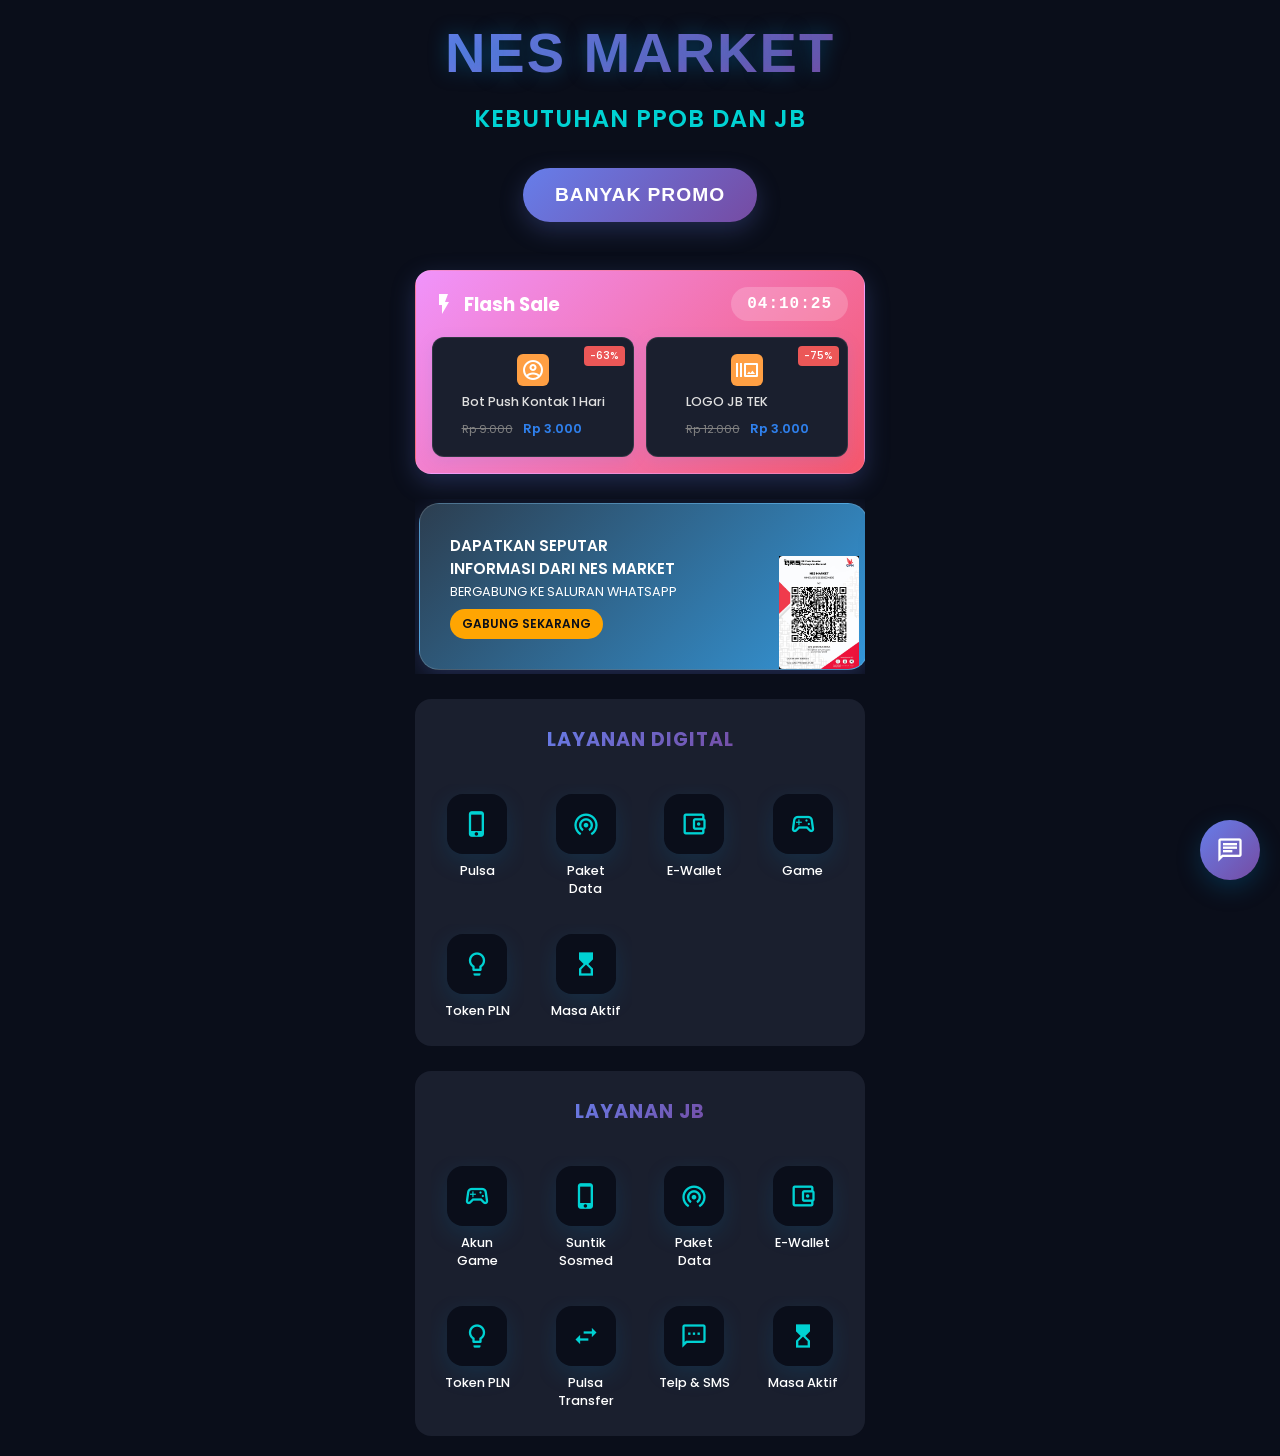
<file: index.html>
<!DOCTYPE html>
<html lang="id">
<head>
    <meta charset="UTF-8">
    <meta name="viewport" content="width=device-width, initial-scale=1.0">
    <title>Nes Market</title>
    <link rel="shortcut icon" href="images/favicon.jpg" type="image/x-icon">
    <link rel="stylesheet" href="styles.css">
    <link href="https://fonts.googleapis.com/icon?family=Material+Icons+Outlined" rel="stylesheet">
</head>
<body>

    <h1 class="title1">NES MARKET</h1>
    <h2 class="subtitle">KEBUTUHAN PPOB DAN JB</h2>
    <button class="promo-button">BANYAK PROMO</button>

    <div class="container">
        <section class="flash-sale-section">
            <header>
                <div class="title">
                    <span class="material-icons-outlined">flash_on</span>
                    <h3>Flash Sale</h3>
                </div>
                <div class="countdown" id="countdown">26 hari 8 jam</div>
            </header>
            <div class="products">
                <div class="product-card">
                    <div class="product-icon-wrapper push">
                        <span class="material-icons-outlined">account_circle</span>
                    </div>
                    <div class="product-details">
                        <p>Bot Push Kontak 1 Hari</p>
                        <span class="original-price">Rp 9.000</span>
                        <span class="sale-price">Rp 3.000</span>
                    </div>
                    <div class="discount-badge">-63%</div>
                </div>
                <div class="product-card">
                    <div class="product-icon-wrapper logo">
                        <span class="material-icons-outlined">burst_mode</span>
                    </div>
                    <div class="product-details">
                        <p>LOGO JB TEK</p>
                        <span class="original-price">Rp 12.000</span>
                        <span class="sale-price">Rp 3.000</span>
                    </div>
                    <div class="discount-badge">-75%</div>
                </div>
            </div>
        </section>

        <div class="banner-container">
            <div class="banner-wrapper">
                <section class="promo-banner">
                    <div class="banner-text">
                        <h4>DAPATKAN SEPUTAR INFORMASI DARI NES MARKET</h4>
                        <p>BERGABUNG KE SALURAN WHATSAPP</p>
                        <button>GABUNG SEKARANG</button>
                    </div>
                    <img src="images/qris.jpg" alt="Ilustrasi orang dengan laptop" class="banner-image">
                </section>
                <section class="promo-banner">
                    <div class="banner-text">
                        <h4>DAPATKAN SEPUTAR INFORMASI DARI NES MARKET</h4>
                        <p>BERGABUNG KE SALURAN WHATSAPP</p>
                        <button>GABUNG SEKARANG</button>
                    </div>
                    <img src="images/qris.jpg" alt="Ilustrasi orang dengan laptop" class="banner-image">
                </section>
                <section class="promo-banner">
                    <div class="banner-text">
                        <h4>UDAH ADA PRODUK BARU NIH</h4>
                        <h4>YAKIN GA MAU ORDER</h4>
                        <p>LANGSUNG AJA ORDER SEKARANG</p>
                    </div>
                    <img src="images/qris.jpg" alt="Ilustrasi orang dengan laptop" class="banner-image">
                </section>
            </div>
        </div>

        <section class="digital-services">
            <header>
                <h3>Layanan Digital</h3>
            </header>
            <div class="services-grid">
                <div class="service-item">
                    <div class="icon-bg"><span class="material-icons-outlined">phone_iphone</span></div>
                    <p>Pulsa</p>
                </div>
                <div class="service-item">
                    <div class="icon-bg"><span class="material-icons-outlined">wifi_tethering</span></div>
                    <p>Paket Data</p>
                </div>
                <div class="service-item">
                    <div class="icon-bg"><span class="material-icons-outlined">account_balance_wallet</span></div>
                    <p>E-Wallet</p>
                </div>
                <div class="service-item">
                    <div class="icon-bg"><span class="material-icons-outlined">sports_esports</span></div>
                    <p>Game</p>
                </div>
                <div class="service-item">
                    <div class="icon-bg"><span class="material-icons-outlined">lightbulb</span></div>
                    <p>Token PLN</p>
                </div>
                <div class="service-item">
                    <div class="icon-bg"><span class="material-icons-outlined">hourglass_top</span></div>
                    <p>Masa Aktif</p>
                </div>
            </div>
        </section>
        <section class="digital-services">
            <header>
                <h3>Layanan JB</h3>
            </header>
            <div class="services-grid">
                <div class="service-item">
                    <div class="icon-bg"><span class="material-icons-outlined">sports_esports</span></div>
                    <p>Akun Game</p>
                </div>
                <div class="service-item">
                    <div class="icon-bg"><span class="material-icons-outlined">phone_iphone</span></div>
                    <p>Suntik Sosmed</p>
                </div>
                <div class="service-item">
                    <div class="icon-bg"><span class="material-icons-outlined">wifi_tethering</span></div>
                    <p>Paket Data</p>
                </div>
                <div class="service-item">
                    <div class="icon-bg"><span class="material-icons-outlined">account_balance_wallet</span></div>
                    <p>E-Wallet</p>
                </div>
                <div class="service-item">
                    <div class="icon-bg"><span class="material-icons-outlined">lightbulb</span></div>
                    <p>Token PLN</p>
                </div>
                <div class="service-item">
                    <div class="icon-bg"><span class="material-icons-outlined">swap_horiz</span></div>
                    <p>Pulsa Transfer</p>
                </div>
                <div class="service-item">
                    <div class="icon-bg"><span class="material-icons-outlined">sms</span></div>
                    <p>Telp & SMS</p>
                </div>
                <div class="service-item">
                    <div class="icon-bg"><span class="material-icons-outlined">hourglass_top</span></div>
                    <p>Masa Aktif</p>
                </div>
            </div>
        </section>
    </div>

    <!-- Modal Pemesanan -->
    <div class="modal" id="orderModal">
        <div class="modal-content">
            <span class="close-modal">&times;</span>
            <h3 id="modalTitle">Pesan Layanan</h3>
            <form id="orderForm" class="order-form">
                <!-- Form fields akan di-generate oleh JavaScript -->
                <div id="dynamicFormFields"></div>
                <div class="form-group">
                    <label for="paymentMethod">Metode Pembayaran:</label>
                    <select id="paymentMethod" name="paymentMethod" required>
                        <option value="qris">QRIS</option>
                        <option value="bank">Transfer Bank</option>
                        <option value="ewallet">E-Wallet</option>
                    </select>
                </div>
                <button type="submit" class="submit-btn">Pesan Sekarang</button>
            </form>
        </div>
    </div>

    <!-- Modal Pembayaran -->
    <div class="modal" id="paymentModal">
        <div class="modal-content">
            <span class="close-payment-modal">&times;</span>
            <h3 style="text-align: center;">Pembayaran</h3>
            <div id="paymentDetails" class="payment-details">
                <div id="orderSummary">
                    <p class="payment-amount" id="paymentAmount">Rp 0</p>
                    <p class="transaction-number" id="transactionNumber">No. Transaksi: -</p>
                </div>
                <!-- QRIS Section -->
                <div id="qrisPayment" class="payment-section">
                    <img src="images/qris.jpg" alt="QRIS Code" class="payment-image">
                    <p class="payment-info">Scan QRIS untuk melakukan pembayaran</p>
                </div>
                <!-- Bank Transfer Section -->
                <div id="bankPayment" class="payment-section">
                    <div class="bank-details">
                        <img src="images/bsi.jpg" alt="Bank Logo" class="bank-image">
                        <div class="bank-info">
                            <p>Bank Syariah Indonesia (BSI)</p>
                            <p class="account-number">----------</p>
                            <p>a.n. AHMAD RAMADHAN</p>
                        </div>
                    </div>
                </div>
                <!-- E-Wallet Section -->
                <div id="ewalletPayment" class="payment-section">
                    <div class="ewallet-options">
                        <p style="text-align: center;">Pilih E-Wallet:</p>
                        <div class="ewallet-list">
                            <button type="button" class="ewallet-btn" data-wallet="dana">
                                <img src="images/dana.jpeg" alt="DANA Logo">
                                <div class="ewallet-info">
                                    <div class="name">DANA</div>
                                    <div class="number">0821-1113-6720</div>
                                </div>
                            </button>
                            <button type="button" class="ewallet-btn" data-wallet="gopay">
                                <img src="images/gopay.webp" alt="GOPAY Logo">
                                <div class="ewallet-info">
                                    <div class="name">GOPAY</div>
                                    <div class="number">0821-1113-6720</div>
                                </div>
                            </button>
                            <button type="button" class="ewallet-btn" data-wallet="shopeepay">
                                <img src="images/shopeepay.png" alt="SHOPEEPAY Logo">
                                <div class="ewallet-info">
                                    <div class="name">SHOPEEPAY</div>
                                    <div class="number">0821-1113-6720</div>
                                </div>
                            </button>
                        </div>
                    </div>
                </div>
            </div>
            <button id="confirmPayment" class="submit-btn">Konfirmasi Pembayaran</button>
        </div>
    </div>
    
    <!-- Chat Admin Button -->
    <div class="chat-admin-btn" id="chatAdminBtn">
        <span class="material-icons-outlined">chat</span>
    </div>

    <script src="scripts.js"></script>
</body>
</html>
</file>
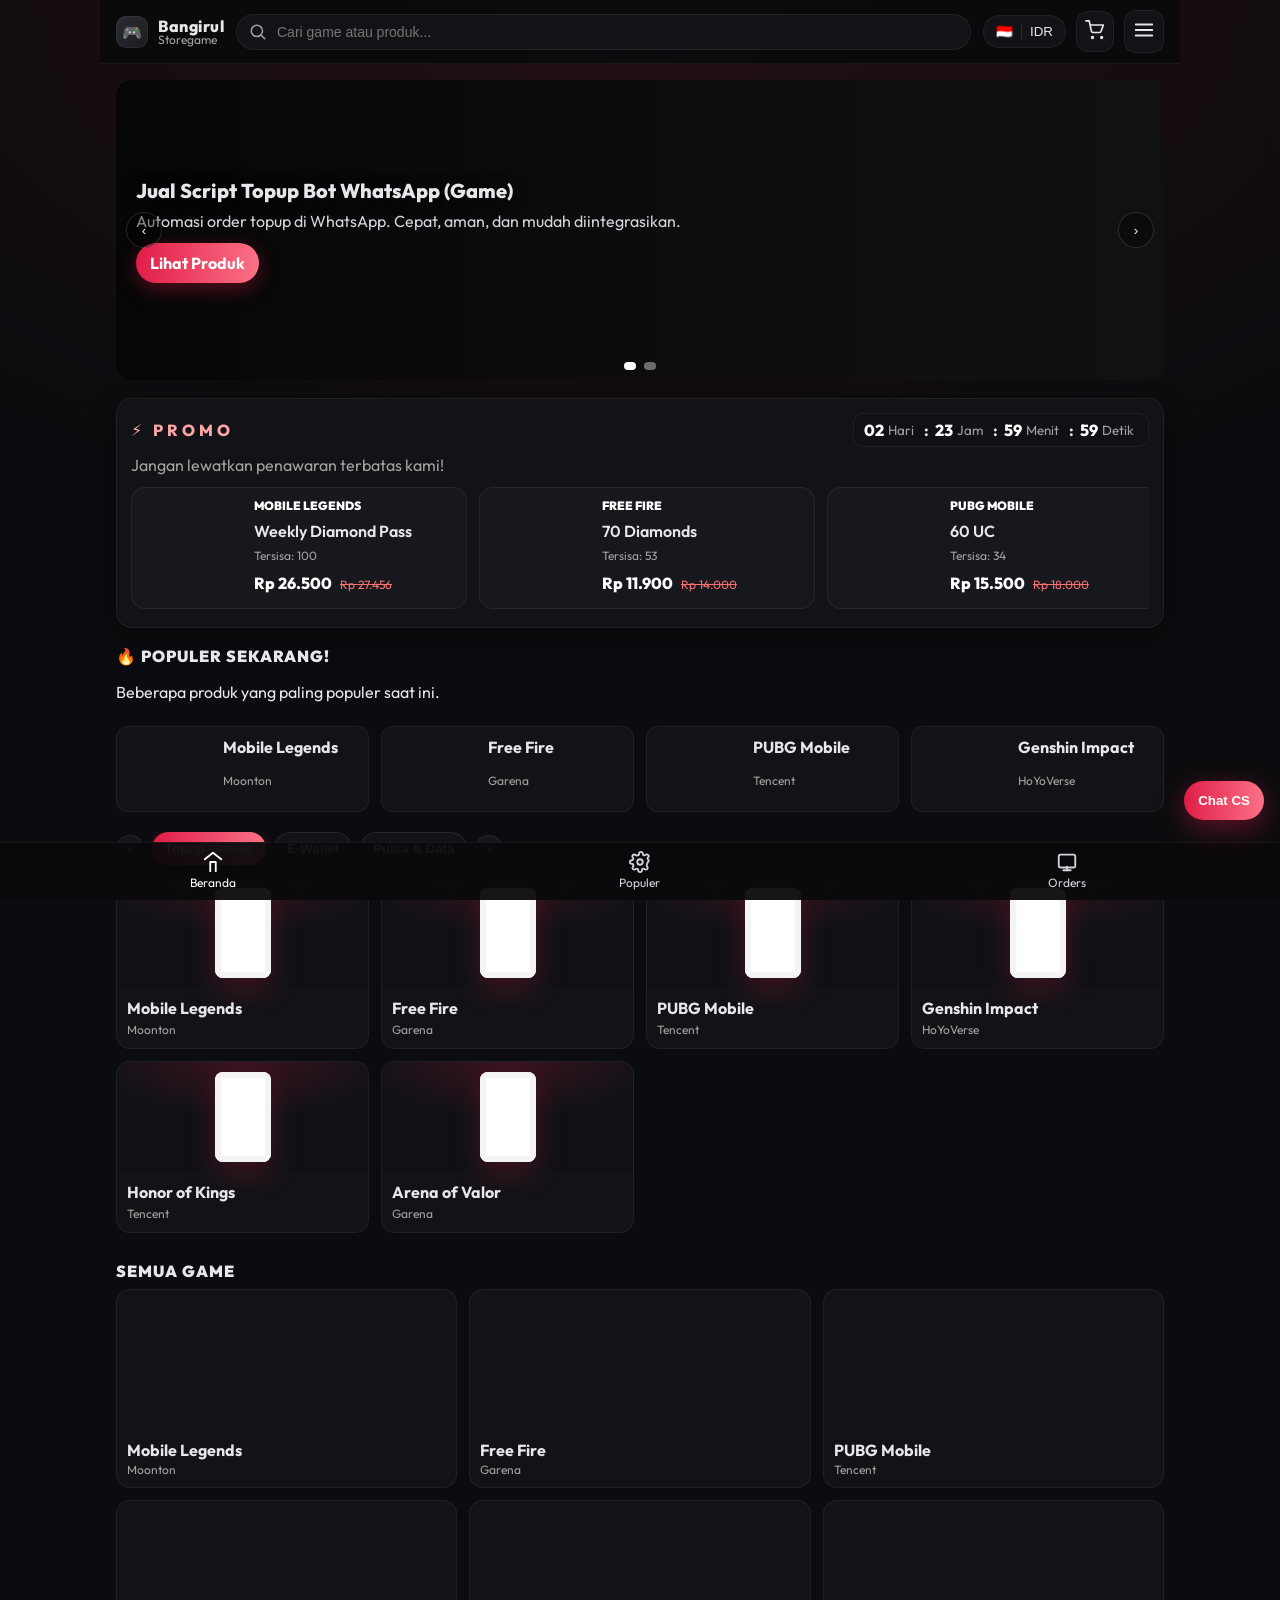
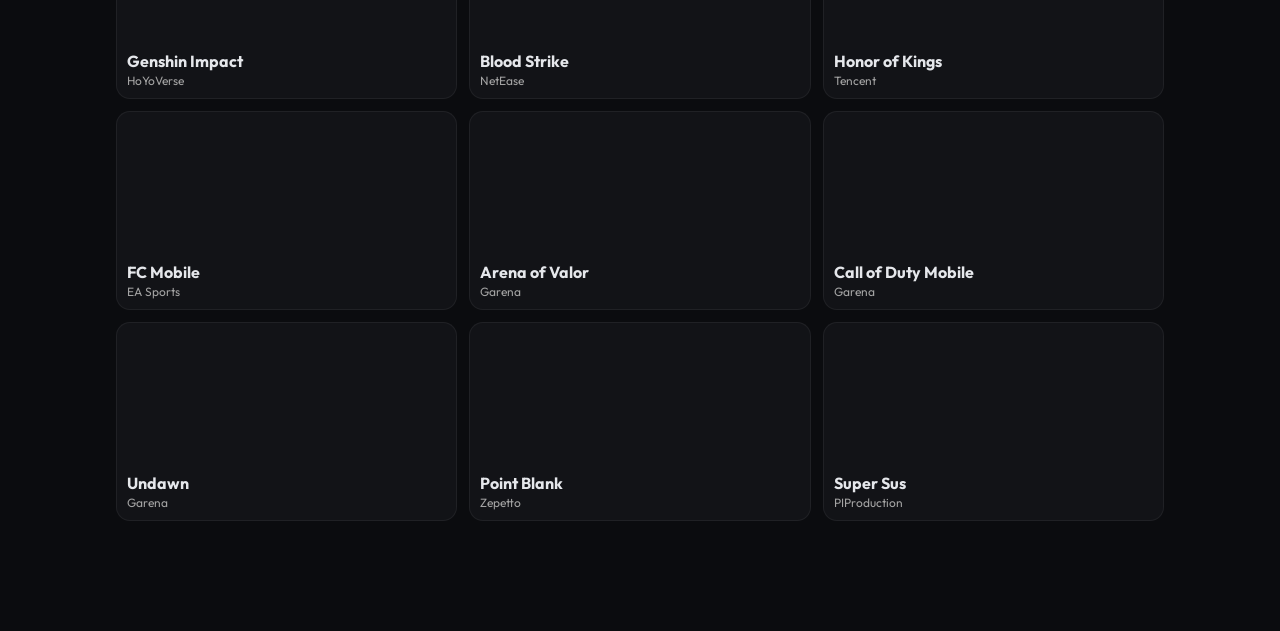
<file: gamestore/index.html>
<!DOCTYPE html>
<html lang="id">
<head>
  <meta charset="utf-8" />
  <meta name="viewport" content="width=device-width, initial-scale=1" />
  <title>Bangirul Storegame - Topup Games & Pulsa</title>
  <meta name="description" content="Topup game, e-wallet, dan pulsa dengan cepat. Desain dark gaming modern." />
  <link rel="preconnect" href="https://fonts.googleapis.com">
  <link rel="preconnect" href="https://fonts.gstatic.com" crossorigin>
  <link href="https://fonts.googleapis.com/css2?family=Outfit:wght@300;400;500;600;700;800;900&display=swap" rel="stylesheet">
  <link rel="stylesheet" href="./styles.css" />
  <script defer src="./app.js"></script>
</head>
<body>
  <div class="page">
    <header class="topbar">
      <div class="brand">
        <div class="logo">🎮</div>
        <div class="brand-text">
          <strong>Bangirul</strong>
          <span>Storegame</span>
        </div>
      </div>

      <div class="search">
        <svg width="18" height="18" viewBox="0 0 24 24" fill="none"><path d="M21 21l-4.35-4.35" stroke="currentColor" stroke-width="2" stroke-linecap="round"/><circle cx="10.5" cy="10.5" r="7.5" stroke="currentColor" stroke-width="2"/></svg>
        <input id="search-input" type="text" placeholder="Cari game atau produk..." />
      </div>

      <div class="actions">
        <button class="badge"><span class="flag">🇮🇩</span><span class="sep"></span><span>IDR</span></button>
        <button class="icon-btn" title="Keranjang">
          <svg width="20" height="20" viewBox="0 0 24 24" fill="none" stroke="currentColor" stroke-width="2" stroke-linecap="round" stroke-linejoin="round"><circle cx="9" cy="21" r="1"/><circle cx="20" cy="21" r="1"/><path d="M1 1h4l2.68 12.39A2 2 0 0 0 9.62 15h7.76a2 2 0 0 0 1.94-1.61L22 6H6"/></svg>
        </button>
        <button class="icon-btn" title="Menu">
          <svg width="22" height="22" viewBox="0 0 24 24" fill="none" stroke="currentColor" stroke-width="2" stroke-linecap="round"><path d="M3 6h18M3 12h18M3 18h18"/></svg>
        </button>
      </div>
    </header>

    <main>
      <!-- HERO / CAROUSEL -->
      <section class="hero" aria-label="Banner">
        <div class="slides" id="hero-slides">
          <article class="slide is-active" style="--bg:url('https://images.unsplash.com/photo-1542751371-adc38448a05e?q=80&w=1600&auto=format&fit=crop');">
            <div class="slide-content">
              <h1>Jual Script Topup Bot WhatsApp (Game)</h1>
              <p>Automasi order topup di WhatsApp. Cepat, aman, dan mudah diintegrasikan.</p>
              <a href="#popular" class="btn-primary">Lihat Produk</a>
            </div>
          </article>
          <article class="slide" style="--bg:url('https://images.unsplash.com/photo-1511512578047-dfb367046420?q=80&w=1600&auto=format&fit=crop');">
            <div class="slide-content">
              <h1>Topup Game Termurah</h1>
              <p>Diskon spesial untuk Mobile Legends, Free Fire, PUBG Mobile, dan lainnya.</p>
              <a href="#promo" class="btn-primary">Promo Hari Ini</a>
            </div>
          </article>
        </div>
        <div class="hero-dots" id="hero-dots"></div>
        <button class="hero-nav prev" id="hero-prev" aria-label="Sebelumnya">‹</button>
        <button class="hero-nav next" id="hero-next" aria-label="Berikutnya">›</button>
      </section>

      <!-- PROMO + COUNTDOWN -->
      <section class="promo" id="promo">
        <div class="promo-head">
          <div class="promo-title">⚡ PROMO</div>
          <div class="countdown" id="countdown">
            <span id="cd-days">00</span><small>Hari</small>
            <b>:</b>
            <span id="cd-hours">00</span><small>Jam</small>
            <b>:</b>
            <span id="cd-mins">00</span><small>Menit</small>
            <b>:</b>
            <span id="cd-secs">00</span><small>Detik</small>
          </div>
        </div>
        <p class="promo-sub">Jangan lewatkan penawaran terbatas kami!</p>
        <div class="cards is-scroll">
          <a class="product-card" href="#">
            <div class="thumb" style="background-image:url('https://images.unsplash.com/photo-1606117331085-5760e3b58520?q=80&w=800&auto=format&fit=crop');"></div>
            <div class="meta">
              <div class="title">Mobile Legends</div>
              <div class="subtitle">Weekly Diamond Pass</div>
              <div class="stock">Tersisa: 100</div>
              <div class="price"><span class="final">Rp 26.500</span> <span class="strike">Rp 27.456</span></div>
            </div>
          </a>
          <a class="product-card" href="#">
            <div class="thumb" style="background-image:url('https://images.unsplash.com/photo-1595681527561-1c1a5da760c9?q=80&w=800&auto=format&fit=crop');"></div>
            <div class="meta">
              <div class="title">Free Fire</div>
              <div class="subtitle">70 Diamonds</div>
              <div class="stock">Tersisa: 53</div>
              <div class="price"><span class="final">Rp 11.900</span> <span class="strike">Rp 14.000</span></div>
            </div>
          </a>
          <a class="product-card" href="#">
            <div class="thumb" style="background-image:url('https://images.unsplash.com/photo-1542751110-97427bbecf20?q=80&w=800&auto=format&fit=crop');"></div>
            <div class="meta">
              <div class="title">PUBG Mobile</div>
              <div class="subtitle">60 UC</div>
              <div class="stock">Tersisa: 34</div>
              <div class="price"><span class="final">Rp 15.500</span> <span class="strike">Rp 18.000</span></div>
            </div>
          </a>
        </div>
      </section>

      <!-- POPULER SEKARANG -->
      <section class="popular" id="popular">
        <div class="section-head">
          <div class="section-title">🔥 Populer Sekarang!</div>
          <p>Beberapa produk yang paling populer saat ini.</p>
        </div>
        <div class="grid four">
          <a class="mini-card" href="#"><div class="mini-thumb" style="background-image:url('https://images.unsplash.com/photo-1553484771-047a41d1c31d?q=80&w=800&auto=format&fit=crop');"></div><div class="mini-meta"><b>Mobile Legends</b><span>Moonton</span></div></a>
          <a class="mini-card" href="#"><div class="mini-thumb" style="background-image:url('https://images.unsplash.com/photo-1542751371-1243c0d99dd3?q=80&w=800&auto=format&fit=crop');"></div><div class="mini-meta"><b>Free Fire</b><span>Garena</span></div></a>
          <a class="mini-card" href="#"><div class="mini-thumb" style="background-image:url('https://images.unsplash.com/photo-1523986371872-9d3ba2e2f642?q=80&w=800&auto=format&fit=crop');"></div><div class="mini-meta"><b>PUBG Mobile</b><span>Tencent</span></div></a>
          <a class="mini-card" href="#"><div class="mini-thumb" style="background-image:url('https://images.unsplash.com/photo-1613219465335-1a0f8f7d8c5e?q=80&w=800&auto=format&fit=crop');"></div><div class="mini-meta"><b>Genshin Impact</b><span>HoYoVerse</span></div></a>
        </div>
      </section>

      <!-- TABS KATEGORI -->
      <section class="tabs-wrap">
        <div class="tabs">
          <button class="tabs-nav" id="tab-prev" aria-label="Geser kiri">‹</button>
          <div class="tabs-scroller" id="tabs-scroller">
            <button class="chip is-active" data-tab="topup">Topup Games</button>
            <button class="chip" data-tab="ewallet">E‑Wallet</button>
            <button class="chip" data-tab="pulsa">Pulsa & Data</button>
          </div>
          <button class="tabs-nav" id="tab-next" aria-label="Geser kanan">›</button>
        </div>

        <div class="catalog" id="catalog">
          <!-- content injected by JS based on selected tab -->
        </div>
      </section>

      <!-- DAFTAR GAMES -->
      <section class="games">
        <div class="section-head">
          <div class="section-title">Semua Game</div>
        </div>
        <div class="grid three" id="games-grid">
          <!-- populated by JS -->
        </div>
      </section>
    </main>

    <!-- BOTTOM NAV -->
    <nav class="bottom-nav">
      <a class="bn-item is-active" href="#">
        <svg width="22" height="22" viewBox="0 0 24 24" fill="none" stroke="currentColor" stroke-width="2" stroke-linecap="round" stroke-linejoin="round"><path d="M3 9l9-7 9 7"/><path d="M9 22V12h6v10"/></svg>
        <span>Beranda</span>
      </a>
      <a class="bn-item" href="#popular">
        <svg width="22" height="22" viewBox="0 0 24 24" fill="none" stroke="currentColor" stroke-width="2" stroke-linecap="round" stroke-linejoin="round"><circle cx="12" cy="12" r="3"/><path d="M19.4 15a1.65 1.65 0 0 0 .33 1.82l.06.06a2 2 0 1 1-2.83 2.83l-.06-.06a1.65 1.65 0 0 0-1.82-.33 1.65 1.65 0 0 0-1 1.51V21a2 2 0 1 1-4 0v-.09a1.65 1.65 0 0 0-1-1.51 1.65 1.65 0 0 0-1.82.33l-.06.06a2 2 0 1 1-2.83-2.83l.06-.06a1.65 1.65 0 0 0 .33-1.82 1.65 1.65 0 0 0-1.51-1H3a2 2 0 1 1 0-4h.09a1.65 1.65 0 0 0 1.51-1 1.65 1.65 0 0 0-.33-1.82l-.06-.06a2 2 0 1 1 2.83-2.83l.06.06a1.65 1.65 0 0 0 1.82.33h.09A1.65 1.65 0 0 0 11 3V3a2 2 0 1 1 4 0v.09c0 .67.39 1.27 1 1.51h.09a1.65 1.65 0 0 0 1.82-.33l.06-.06a2 2 0 1 1 2.83 2.83l-.06.06a1.65 1.65 0 0 0-.33 1.82v.09c.62.24 1.06.84 1.06 1.54s-.44 1.3-1.06 1.54z"/></svg>
        <span>Populer</span>
      </a>
      <a class="bn-item" href="#">
        <svg width="22" height="22" viewBox="0 0 24 24" fill="none" stroke="currentColor" stroke-width="2" stroke-linecap="round" stroke-linejoin="round"><rect x="3" y="4" width="18" height="14" rx="2" ry="2"/><line x1="8" y1="21" x2="16" y2="21"/><line x1="12" y1="17" x2="12" y2="21"/></svg>
        <span>Orders</span>
      </a>
    </nav>

    <!-- CHAT FLOATING BUTTON -->
    <button class="chat-btn" id="chat-btn">Chat CS</button>
  </div>
</body>
</html>
</file>
<file: styles.css>
/* Import Font */
@import url('https://fonts.googleapis.com/css2?family=Poppins:wght@400;500;600;700&display=swap');

/* Reset dan Variabel CSS */
:root {
    --bg-dark: #0A0E1A;
    --bg-card: #1A1F2E;
    --bg-secondary: #252B3D;
    --flash-sale-red: #FF4757;
    --promo-blue: #3742FA;
    --promo-yellow: #FFA502;
    --text-light: #FFFFFF;
    --text-muted: #A4B0BE;
    --text-secondary: #CED6E0;
    --accent-blue: #2F3542;
    --accent-purple: #5F27CD;
    --accent-emerald: #00D2D3;
    --accent-orange: #FF6348;
    --accent-pink: #FF3838;
    --success-green: #2ED573;
    --warning-orange: #FFA502;
    --gradient-primary: linear-gradient(135deg, #667EEA 0%, #764BA2 100%);
    --gradient-secondary: linear-gradient(135deg, #F093FB 0%, #F5576C 100%);
    --gradient-success: linear-gradient(135deg, #4FACFE 0%, #00F2FE 100%);
    --gradient-warning: linear-gradient(135deg, #43E97B 0%, #38F9D7 100%);
    --gradient-dark: linear-gradient(135deg, #2C3E50 0%, #3498DB 100%);
    --shadow-light: 0 4px 15px rgba(102, 126, 234, 0.15);
    --shadow-medium: 0 8px 25px rgba(102, 126, 234, 0.25);
    --shadow-heavy: 0 15px 35px rgba(102, 126, 234, 0.35);
}

* {
    margin: 0;
    padding: 0;
    box-sizing: border-box;
}

html {
    scroll-behavior: smooth;
}

/* Global smooth transitions */
*, *::before, *::after {
    transition: all 0.3s cubic-bezier(0.4, 0, 0.2, 1);
}

/* Disable transitions for elements that shouldn't have them */
input, textarea, select, button {
    transition: background-color 0.3s ease, border-color 0.3s ease, color 0.3s ease, box-shadow 0.3s ease, transform 0.2s ease;
}

body {
    font-family: 'Poppins', sans-serif;
    background-color: var(--bg-dark);
    color: var(--text-light);
    display: flex;
    justify-content: center;
    flex-direction: column;
    align-items: center;
    min-height: 100vh;
    padding: 20px;
    overflow-x: hidden;
}

/* Page load animations */
@keyframes fadeInUp {
    from {
        opacity: 0;
        transform: translateY(30px);
    }
    to {
        opacity: 1;
        transform: translateY(0);
    }
}

@keyframes fadeInScale {
    from {
        opacity: 0;
        transform: scale(0.9);
    }
    to {
        opacity: 1;
        transform: scale(1);
    }
}

@keyframes slideInLeft {
    from {
        opacity: 0;
        transform: translateX(-30px);
    }
    to {
        opacity: 1;
        transform: translateX(0);
    }
}

@keyframes slideInRight {
    from {
        opacity: 0;
        transform: translateX(30px);
    }
    to {
        opacity: 1;
        transform: translateX(0);
    }
}

/* Apply animations to elements */
.title1 {
    animation: fadeInScale 0.8s ease-out;
}

.subtitle {
    animation: fadeInUp 0.8s ease-out 0.2s both;
}

.promo-button {
    animation: fadeInUp 0.8s ease-out 0.4s both;
}

.container {
    animation: fadeInUp 0.8s ease-out 0.6s both;
}

.title1 {
    font-family: 'Orbitron', sans-serif;
    font-size: 3.5rem;
    font-weight: bold;
    background: var(--gradient-primary);
    -webkit-background-clip: text;
    background-clip: text;
    -webkit-text-fill-color: transparent;
    text-align: center;
    margin-bottom: 1rem;
    text-shadow: 0 0 20px rgba(2,132,199,0.4);
    letter-spacing: 2px;
}

.subtitle {
    color: var(--accent-emerald);
    font-size: 1.5rem;
    margin-bottom: 2rem;
    text-align: center;
    font-weight: 600;
    letter-spacing: 1px;
}

.promo-button {
    background: var(--gradient-primary);
    color: white;
    padding: 1rem 2rem;
    border: none;
    border-radius: 50px;
    font-size: 1.2rem;
    cursor: pointer;
    margin-bottom: 3rem;
    box-shadow: var(--shadow-medium);
    transition: all 0.3s ease;
    font-weight: 600;
    letter-spacing: 1px;
}

.promo-button:hover {
    transform: scale(1.05);
    box-shadow: var(--shadow-heavy);
    background: var(--gradient-success);
}

.container {
    width: 100%;
    max-width: 450px;
    display: flex;
    flex-direction: column;
    gap: 25px;
}

/* 1. Flash Sale Section */
.flash-sale-section {
    background: var(--gradient-secondary);
    border-radius: 16px;
    padding: 16px;
    box-shadow: var(--shadow-medium);
    border: 1px solid rgba(255, 255, 255, 0.1);
}

.flash-sale-section header {
    display: flex;
    justify-content: space-between;
    align-items: center;
    margin-bottom: 16px;
}

.flash-sale-section .title {
    display: flex;
    align-items: center;
    gap: 8px;
    font-weight: 600;
}

.flash-sale-section .countdown {
    background-color: rgba(255, 255, 255, 0.15);
    padding: 4px 10px;
    border-radius: 8px;
    font-size: 0.75rem;
    font-weight: 500;
    color: #fff;
}

.products {
    display: flex;
    gap: 12px;
}

.product-details-wrapper {
    display: flex;
    align-items: center;
    gap: 10px;
    flex: 1;
}

.product-card {
    background: var(--bg-card);
    border-radius: 12px;
    padding: 16px;
    flex: 1;
    display: flex;
    flex-direction: column;
    align-items: center;
    gap: 8px;
    position: relative;
    overflow: hidden;
    border: 1px solid rgba(255, 255, 255, 0.1);
    box-shadow: var(--shadow-light);
    cursor: pointer;
    transition: all 0.3s cubic-bezier(0.4, 0, 0.2, 1);
    backdrop-filter: blur(10px);
}

.product-card:hover {
    transform: translateY(-3px) scale(1.02);
    box-shadow: var(--shadow-medium);
    background: var(--bg-secondary);
    border-color: rgba(255, 255, 255, 0.2);
}

.product-card:active {
    transform: translateY(-1px) scale(1.01);
}

.buy-button {
    width: 100%;
    padding: 8px;
    background: var(--gradient-success);
    border: none;
    border-radius: 8px;
    color: white;
    font-weight: 600;
    cursor: pointer;
    transition: all 0.3s ease;
    font-family: 'Poppins', sans-serif;
    font-size: 0.8rem;
    margin-top: auto;
    text-transform: uppercase;
    letter-spacing: 0.5px;
}

.buy-button:hover {
    transform: translateY(-2px);
    box-shadow: var(--shadow-medium);
    background: var(--gradient-warning);
}

.buy-button:active {
    transform: translateY(0);
}

.flash-sale-section .countdown {
    background-color: rgba(255, 255, 255, 0.2);
    padding: 6px 12px;
    border-radius: 20px;
    font-size: 0.9rem;
    font-weight: 500;
    display: flex;
    align-items: center;
    gap: 4px;
}

.product-icon-wrapper {
    flex-shrink: 0;
    width: 32px;
    height: 32px;
    border-radius: 6px;
    display: flex;
    justify-content: space-evenly;
    align-items: center;
}
.product-icon-wrapper.push { background-color: #FF9F43; color: white; }
.product-icon-wrapper.logo { background-color: #FF9F43; color: white; }

.product-details p {
    font-size: 0.8rem;
    font-weight: 500;
    line-height: 1.3;
    color: #E0E0E0;
    margin-bottom: 4px;
}

.original-price {
    font-size: 0.7rem;
    text-decoration: line-through;
    color: #828282;
    margin-right: 6px;
}

.sale-price {
    font-size: 0.8rem;
    font-weight: 600;
    color: #2F80ED;
}

.buy-now-btn {
    background: linear-gradient(135deg, var(--accent-blue), #6366f1);
    color: white;
    border: none;
    padding: 8px 12px;
    border-radius: 8px;
    font-size: 0.8rem;
    font-weight: 600;
    cursor: pointer;
    width: 100%;
    transition: all 0.3s ease;
}

.buy-now-btn:hover {
    transform: translateY(-2px);
    box-shadow: 0 4px 12px rgba(59, 130, 246, 0.3);
}

.buy-now-btn:active {
    transform: translateY(0);
}

.discount-badge {
    position: absolute;
    top: 8px;
    right: 8px;
    background-color: #EB5757;
    color: white;
    padding: 2px 6px;
    font-size: 0.65rem;
    font-weight: 500;
    border-radius: 4px;
}

/* Flash Sale Expired Styles */
.flash-sale-expired {
    filter: grayscale(100%);
    opacity: 0.7;
}

.product-expired {
    position: relative;
    cursor: not-allowed !important;
    filter: grayscale(100%);
}

.product-expired:hover {
    transform: none !important;
}

.expired-overlay {
    position: absolute;
    top: 0;
    left: 0;
    width: 100%;
    height: 100%;
    background: rgba(0, 0, 0, 0.8);
    display: flex;
    justify-content: center;
    align-items: center;
    border-radius: 8px;
    z-index: 10;
}

.expired-overlay span {
    color: #ff4444;
    font-weight: bold;
    font-size: 1rem;
    text-transform: uppercase;
    letter-spacing: 1px;
    text-shadow: 0 2px 4px rgba(0, 0, 0, 0.5);
    animation: pulse 2s infinite;
}

@keyframes pulse {
    0% { opacity: 1; }
    50% { opacity: 0.7; }
    100% { opacity: 1; }
}

/* Countdown styling improvements */
.flash-sale-section .countdown {
    background-color: rgba(255, 255, 255, 0.2);
    padding: 8px 16px;
    border-radius: 20px;
    font-size: 1rem;
    font-weight: 600;
    display: flex;
    align-items: center;
    gap: 4px;
    font-family: 'Courier New', monospace;
    letter-spacing: 1px;
    min-width: 100px;
    text-align: center;
    justify-content: center;
}

.flash-sale-section .countdown.expired {
    background-color: rgba(255, 68, 68, 0.2);
    color: #ff4444;
    animation: blink 1s infinite;
}

@keyframes blink {
    0%, 50% { opacity: 1; }
    51%, 100% { opacity: 0.5; }
}

.comments-container {
    max-height: 150px;
    overflow-y: auto;
    margin-bottom: 10px;
    padding-right: 5px;
}

.comments-container::-webkit-scrollbar {
    width: 4px;
}

.comments-container::-webkit-scrollbar-track {
    background: rgba(255, 255, 255, 0.1);
    border-radius: 4px;
}

.comments-container::-webkit-scrollbar-thumb {
    background: var(--accent-blue);
    border-radius: 4px;
}

.comment {
    background: rgba(255, 255, 255, 0.05);
    padding: 8px 12px;
    border-radius: 8px;
    margin-bottom: 8px;
    font-size: 0.8rem;
}

.comment-form {
    display: flex;
    gap: 8px;
}

.comment-form input {
    flex: 1;
    background: rgba(255, 255, 255, 0.1);
    border: 1px solid rgba(255, 255, 255, 0.2);
    padding: 8px 12px;
    border-radius: 20px;
    color: var(--text-light);
    font-size: 0.8rem;
}

.comment-form input:focus {
    outline: none;
    border-color: var(--accent-blue);
}

.comment-submit {
    background: var(--gradient-primary);
    color: white;
    border: none;
    padding: 8px 15px;
    border-radius: 20px;
    font-size: 0.8rem;
    cursor: pointer;
    transition: all 0.3s ease;
}

.comment-submit:hover {
    transform: translateY(-2px);
    box-shadow: 0 4px 12px rgba(2, 132, 199, 0.3);
}

.comment-submit:active {
    transform: translateY(0);
}

/* 2. Promo Banner */
.banner-container {
    width: 100%;
    overflow-x: auto;
    -webkit-overflow-scrolling: touch;
    scrollbar-width: none;
    -ms-overflow-style: none;
}

.banner-container::-webkit-scrollbar {
    display: none;
}

.banner-wrapper {
    display: flex;
    gap: 16px;
    padding: 4px;
    width: max-content;
}

.promo-banner {
    background: var(--gradient-dark);
    background-size: cover;
    background-position: center;
    border-radius: 20px;
    padding: 30px;
    display: flex;
    align-items: center;
    justify-content: space-between;
    min-width: 440px;
    flex-shrink: 0;
    position: relative;
    overflow: hidden;
    cursor: pointer;
    transition: all 0.3s cubic-bezier(0.4, 0, 0.2, 1);
    border: 1px solid rgba(255, 255, 255, 0.15);
    backdrop-filter: blur(15px);
    box-shadow: var(--shadow-medium);
}

.promo-banner:hover {
    transform: translateY(-3px) scale(1.02);
    box-shadow: var(--shadow-heavy);
    background: var(--gradient-primary);
    border-color: rgba(255, 255, 255, 0.25);
}

.promo-banner:active {
    transform: translateY(-1px) scale(1.01);
}

.promo-banner::before { /* Zigzag pattern */
    content: '';
    position: absolute;
    top: 10px;
    left: 40%;
    width: 100px;
    height: 20px;
    /* background-image: linear-gradient(45deg, var(--promo-yellow) 25%, transparent 25%), linear-gradient(-45deg, var(--promo-yellow) 25%, transparent 25%); */
    background-size: 20px 20px;
    opacity: 0.5;
}

.banner-text {
    max-width: 60%;
    z-index: 1;
}

.banner-text h4 {
    font-size: 0.95rem;
    font-weight: 600;
}

.banner-text p {
    font-size: 0.80rem;
    margin: 3px 0 8px;
}

.banner-text button {
    background-color: var(--promo-yellow);
    color: var(--bg-dark);
    border: none;
    padding: 6px 12px;
    border-radius: 15px;
    font-size: 0.75rem;
    font-weight: 600;
    cursor: pointer;
    font-family: 'Poppins', sans-serif;
}

.banner-image {
    width: 80px;
    position: absolute;
    right: 8px;
    bottom: 0;
    z-index: 0;
}

/* 3. Digital Services */
.digital-services {
    background-color: var(--bg-card);
    border-radius: 16px;
    padding: 16px;
}

.digital-services header {
    display: flex;
    justify-content: center;
    align-items: center;
    margin-bottom: 20px;
}

.digital-services h3 {
    font-weight: 700;
    text-align: center;
    background: var(--gradient-primary);
    -webkit-background-clip: text;
    background-clip: text;
    -webkit-text-fill-color: transparent;
    padding: 10px 0;
    font-size: 1.2rem;
    letter-spacing: 1px;
    text-transform: uppercase;
}

.services-grid {
    display: grid;
    grid-template-columns: repeat(4, 1fr);
    gap: 16px;
}

.service-item {
    display: flex;
    flex-direction: column;
    align-items: center;
    text-align: center;
    transition: all 0.3s ease;
    cursor: pointer;
    padding: 10px;
    border-radius: 16px;
    position: relative;
    overflow: hidden;
}

.service-item::before {
    content: '';
    position: absolute;
    top: 0;
    left: 0;
    width: 100%;
    height: 100%;
    background: #0F172A;
    opacity: 0;
    transition: opacity 0.3s ease;
    z-index: 0;
    border-radius: 16px;
}

.service-item:hover {
    transform: translateY(-5px);
}

.service-item:hover::before {
    opacity: 1;
}

.service-item .icon-bg {
    background: var(--bg-dark);
    width: 60px;
    height: 60px;
    border-radius: 16px;
    display: flex;
    justify-content: center;
    align-items: center;
    margin-bottom: 8px;
    color: var(--accent-emerald);
    position: relative;
    z-index: 1;
    transition: all 0.3s ease;
    box-shadow: 0 8px 25px rgba(2,132,199,0.15);
    backdrop-filter: blur(10px);
}

.service-item:hover .icon-bg {
    transform: scale(1.1);
    box-shadow: 0 12px 30px rgba(37,99,235,0.3);
    background: var(--gradient-primary);
    color: white;
}

.service-item .icon-bg .material-icons-outlined {
    font-size: 28px;
}

.service-item p {
    font-size: 0.8rem;
    font-weight: 500;
    position: relative;
    z-index: 1;
    transition: all 0.3s ease;
}

.service-item:hover p {
    transform: scale(1.05);
    color: var(--accent-blue);
}

/* Toggle Switch */
.switch {
    position: relative;
    display: inline-block;
    width: 50px;
    height: 28px;
}
.switch input { display: none; }
.slider {
    position: absolute;
    cursor: pointer;
    top: 0; left: 0; right: 0; bottom: 0;
    background-color: var(--bg-dark);
    transition: .4s;
    border-radius: 34px;
}
.slider:before {
    position: absolute;
    content: "";
    height: 20px;
    width: 20px;
    left: 4px;
    bottom: 4px;
    background-color: white;
    transition: .4s;
    border-radius: 50%;
}
input:checked + .slider {
    background-color: var(--accent-blue);
}
input:checked + .slider:before {
    transform: translateX(22px);
}

/* Modal Styles */
.modal {
    display: none;
    position: fixed;
    top: 0;
    left: 0;
    width: 100%;
    height: 100%;
    background-color: rgba(0, 0, 0, 0.7);
    z-index: 1000;
    backdrop-filter: blur(5px);
    overflow-y: auto;
}

.modal-content {
    position: relative;
    background: linear-gradient(145deg, var(--bg-card), var(--bg-dark));
    margin: 20px auto;
    padding: 30px;
    width: 95%;
    max-width: 450px;
    border-radius: 24px;
    box-shadow: 0 15px 40px rgba(0, 0, 0, 0.4);
    animation: modalSlideDown 0.4s ease;
    border: 1px solid rgba(255, 255, 255, 0.1);
    backdrop-filter: blur(10px);
}

@keyframes modalSlideDown {
    from {
        transform: translateY(-50px);
        opacity: 0;
    }
    to {
        transform: translateY(0);
        opacity: 1;
    }
}

@keyframes modalSlideIn {
    from {
        transform: translateY(-100px);
        opacity: 0;
    }
    to {
        transform: translateY(0);
        opacity: 1;
    }
}

.close-modal {
    position: absolute;
    right: 20px;
    top: 15px;
    font-size: 28px;
    font-weight: bold;
    color: var(--text-muted);
    cursor: pointer;
    transition: color 0.3s ease;
}

.close-modal:hover {
    color: var(--text-light);
}

.order-form {
    margin-top: 20px;
}

.form-group {
    margin-bottom: 20px;
}

.form-group label {
    display: block;
    margin-bottom: 8px;
    color: var(--text-light);
    font-weight: 500;
}

.form-group input,
.form-group select,
.form-group textarea {
    width: 100%;
    padding: 12px;
    border: 2px solid var(--bg-dark);
    border-radius: 8px;
    background-color: var(--bg-dark);
    color: var(--text-light);
    font-family: 'Poppins', sans-serif;
    transition: all 0.3s ease;
    resize: vertical;
}

.form-group input:focus,
.form-group select:focus,
.form-group textarea:focus {
    outline: none;
    border-color: var(--accent-blue);
    box-shadow: 0 0 0 2px rgba(59, 130, 246, 0.2);
}

.form-group textarea {
    min-height: 100px;
    line-height: 1.5;
}

.submit-btn {
    width: 100%;
    padding: 16px;
    background: var(--gradient-primary);
    border: none;
    border-radius: 16px;
    color: white;
    font-weight: 600;
    cursor: pointer;
    font-family: 'Poppins', sans-serif;
    font-size: 1rem;
    text-transform: uppercase;
    letter-spacing: 1px;
    position: relative;
    overflow: hidden;
    box-shadow: 0 8px 25px rgba(37,99,235,0.3);
}

.submit-btn::before {
    content: '';
    position: absolute;
    top: 0;
    left: -100%;
    width: 100%;
    height: 100%;
    background: linear-gradient(120deg, transparent, rgba(255, 255, 255, 0.2), transparent);
    transition: 0.5s;
}

.submit-btn:hover::before {
    left: 100%;
}

.submit-btn:hover {
    transform: translateY(-2px);
    box-shadow: 0 4px 12px rgba(59, 130, 246, 0.3);
}

.submit-btn:active {
    transform: translateY(0);
}

/* Payment Details Styling */
.payment-details {
    margin: 20px 0;
    border-radius: 16px;
    overflow: hidden;
    background: rgba(0, 0, 0, 0.2);
    padding: 20px;
    border: 1px solid rgba(255, 255, 255, 0.05);
}

.payment-section {
    display: none;
    /* background: var(--bg-card); */
    border-radius: 12px;
    box-shadow: 0 2px 8px rgba(0, 0, 0, 0.1);
    /* margin-bottom: 20px; */
}

.payment-image {
    width: 100%;
    max-width: 200px;
    height: auto;
    display: block;
    margin: 0 auto 15px;
    border-radius: 8px;
}

.payment-info {
    text-align: center;
    color: var(--text-light);
    font-size: 14px;
    margin-top: 10px;
}

.payment-amount {
    text-align: center;
    font-size: 28px;
    font-weight: bold;
    background: linear-gradient(135deg, var(--accent-blue), #6366f1);
    -webkit-background-clip: text;
    background-clip: text;
    -webkit-text-fill-color: transparent;
    margin: 20px 0;
    text-shadow: 0 2px 10px rgba(99, 102, 241, 0.3);
}

.transaction-number {
    text-align: center;
    font-size: 14px;
    color: var(--text-muted);
    margin-bottom: 20px;
    padding: 8px 15px;
    background: rgba(255, 255, 255, 0.05);
    border-radius: 20px;
    display: inline-block;
    position: relative;
    left: 50%;
    transform: translateX(-50%);
}

.bank-details {
    display: flex;
    align-items: center;
    gap: 20px;
    padding: 20px;
    background: linear-gradient(145deg, var(--bg-dark), var(--bg-card));
    border-radius: 20px;
    border: 1px solid rgba(255, 255, 255, 0.1);
    box-shadow: 0 8px 25px rgba(0, 0, 0, 0.2);
    transition: transform 0.3s ease, box-shadow 0.3s ease;
    backdrop-filter: blur(10px);
}

.bank-details:hover {
    transform: translateY(-2px);
    box-shadow: 0 6px 20px rgba(0, 0, 0, 0.3);
}

.bank-image {
    width: 80px;
    height: 80px;
    object-fit: contain;
}

.bank-info {
    flex: 1;
}

.bank-info p {
    margin: 5px 0;
    color: var(--text-light);
}

.account-number {
    font-size: 20px;
    font-weight: bold;
    color: var(--accent-blue);
    margin: 10px 0;
    letter-spacing: 1px;
}

.ewallet-options {
    padding: 15px;
    text-align: center;
}

.ewallet-list {
    display: flex;
    flex-direction: column;
    gap: 10px;
    margin-top: 15px;
    width: 100%;
    align-items: center;
}

.ewallet-btn {
    display: flex;
    align-items: center;
    justify-content: center;
    gap: 20px;
    background: linear-gradient(145deg, var(--bg-dark), var(--bg-card));
    border: 1px solid rgba(255, 255, 255, 0.1);
    color: var(--text-light);
    padding: 20px;
    border-radius: 20px;
    cursor: pointer;
    font-weight: 500;
    transition: all 0.3s ease;
    width: 90%;
    max-width: 450px;
    box-shadow: 0 8px 25px rgba(0, 0, 0, 0.2);
    backdrop-filter: blur(10px);
}

.ewallet-btn:hover {
    transform: translateY(-2px);
    box-shadow: 0 6px 20px rgba(0, 0, 0, 0.3);
    background: linear-gradient(145deg, rgba(40, 42, 66, 0.8), var(--bg-dark));
}

.ewallet-btn.active {
    /* background: linear-gradient(145deg, var(--accent-blue), #6366f1); */
    border: none;
    box-shadow: 0 6px 20px rgba(99, 102, 241, 0.3);
}

.ewallet-btn img {
    width: 50px;
    height: 50px;
    object-fit: contain;
}

.ewallet-info {
    text-align: left;
}

.ewallet-info .name {
    font-weight: bold;
    margin-bottom: 6px;
    font-size: 16px;
}

.ewallet-info .number {
    font-size: 14px;
    color: var(--text-muted);
}

.ewallet-btn:hover {
    /* background: var(--accent-blue); */
    color: white;
}

.ewallet-btn.active {
    /* background: var(--accent-blue); */
    color: white;
}

/* Chat Admin Button */
.chat-admin-btn {
    position: fixed;
    bottom: 20px;
    right: 20px;
    width: 60px;
    height: 60px;
    background: var(--gradient-primary);
    border-radius: 50%;
    display: flex;
    justify-content: center;
    align-items: center;
    cursor: pointer;
    box-shadow: 0 8px 25px rgba(2,132,199,0.25);
    transition: all 0.3s ease;
    z-index: 1000;
}

.chat-admin-btn:hover {
    transform: scale(1.1);
    box-shadow: 0 6px 20px rgba(99, 102, 241, 0.4);
}

.chat-admin-btn .material-icons-outlined {
    font-size: 28px;
    color: white;
}

/* Responsiveness */
@media (max-width: 380px) {
    .products {
        flex-direction: column;
    }
    
    .banner-text {
        max-width: 100%;
    }
    .banner-image {
        display: none; /* Sembunyikan gambar di layar sangat kecil */
    }

    .services-grid {
        grid-template-columns: repeat(3, 1fr);
        gap: 20px;
    }
}

.total-payment {
    margin-top: 10px;
    padding: 8px 12px;
    background: var(--gradient-primary);
    border-radius: 8px;
    color: var(--text-light);
    font-weight: 500;
    text-align: center;
    box-shadow: 0 2px 8px rgba(0, 0, 0, 0.2);
}


/* Payment Method Buttons */
.payment-method-buttons {
    display: flex;
    justify-content: center;
    gap: 10px;
    margin-bottom: 20px;
    flex-wrap: wrap;
}

.payment-method-btn {
    padding: 12px 20px;
    border: 2px solid var(--accent-blue);
    background-color: transparent;
    color: var(--accent-blue);
    border-radius: 12px;
    cursor: pointer;
    font-weight: 600;
    font-family: 'Poppins', sans-serif;
    font-size: 0.9rem;
    transition: all 0.3s ease;
    min-width: 100px;
    text-align: center;
    backdrop-filter: blur(10px);
    box-shadow: 0 4px 15px rgba(0, 0, 0, 0.1);
}

.payment-method-btn:hover {
    background: var(--gradient-primary);
    color: white;
    border-color: transparent;
    transform: translateY(-2px);
    box-shadow: 0 6px 20px rgba(2, 132, 199, 0.3);
}

.payment-method-btn.active {
    background: var(--gradient-primary);
    color: white;
    border-color: transparent;
    box-shadow: 0 6px 20px rgba(2, 132, 199, 0.4);
}

/* Product Summary Styles */
.product-summary {
    background: linear-gradient(145deg, rgba(255, 255, 255, 0.05), rgba(255, 255, 255, 0.02));
    border-radius: 16px;
    padding: 20px;
    margin-bottom: 20px;
    border: 1px solid rgba(255, 255, 255, 0.1);
    backdrop-filter: blur(10px);
}

.order-details {
    display: flex;
    flex-direction: column;
    gap: 12px;
}

.detail-row {
    display: flex;
    justify-content: space-between;
    align-items: center;
    padding: 8px 0;
    border-bottom: 1px solid rgba(255, 255, 255, 0.1);
}

.detail-row:last-child {
    border-bottom: none;
}

.detail-label {
    font-weight: 500;
    color: var(--text-muted);
    font-size: 0.9rem;
    flex: 1;
}

.detail-value {
    font-weight: 600;
    color: var(--text-light);
    font-size: 0.9rem;
    text-align: right;
    flex: 1;
    word-break: break-word;
}

/* Special styling for payment method in details */
.detail-row:last-child .detail-value {
    color: var(--accent-blue);
    font-weight: 700;
}

/* Responsive adjustments for product summary */
@media (max-width: 480px) {
    .detail-row {
        flex-direction: column;
        align-items: flex-start;
        gap: 4px;
    }
    
    .detail-label,
    .detail-value {
        text-align: left;
        flex: none;
        width: 100%;
    }
    
    .detail-value {
        font-size: 0.95rem;
        padding-left: 10px;
    }
}

/* Promo Code Styles */
.promo-apply-btn {
    background: var(--gradient-success) !important;
    color: white !important;
    border: none !important;
    padding: 8px 16px !important;
    border-radius: 8px !important;
    cursor: pointer !important;
    font-weight: 600 !important;
    font-size: 0.9rem !important;
    transition: all 0.3s ease !important;
    font-family: 'Poppins', sans-serif !important;
    text-transform: uppercase !important;
    letter-spacing: 0.5px !important;
    box-shadow: var(--shadow-light) !important;
}

.promo-apply-btn:hover {
    transform: translateY(-2px) !important;
    box-shadow: var(--shadow-medium) !important;
    background: var(--gradient-warning) !important;
}

.promo-apply-btn:active {
    transform: translateY(0) !important;
}

#promoCode {
    text-transform: uppercase !important;
    font-weight: 500 !important;
    letter-spacing: 1px !important;
}

#promoStatus {
    padding: 8px 12px;
    border-radius: 8px;
    font-size: 0.85rem;
    font-weight: 500;
    text-align: center;
    transition: all 0.3s ease;
}

#promoStatus:not(:empty) {
    margin-top: 8px;
    background: rgba(255, 255, 255, 0.05);
    border: 1px solid rgba(255, 255, 255, 0.1);
}

/* Promo success state */
#promoStatus[style*="var(--success-green)"] {
    background: rgba(46, 213, 115, 0.1);
    border-color: var(--success-green);
    color: var(--success-green);
}

/* Promo error state */
#promoStatus[style*="var(--flash-sale-red)"] {
    background: rgba(255, 71, 87, 0.1);
    border-color: var(--flash-sale-red);
    color: var(--flash-sale-red);
}

/* Price display with promo */
.payment-amount {
    text-align: center;
    font-size: 28px;
    font-weight: bold;
    background: var(--gradient-primary);
    -webkit-background-clip: text;
    background-clip: text;
    -webkit-text-fill-color: transparent;
    margin: 20px 0;
    text-shadow: 0 2px 10px rgba(102, 126, 234, 0.3);
}

/* Original price strikethrough */
.original-price-display {
    text-align: center;
    font-size: 16px;
    color: var(--text-muted);
    text-decoration: line-through;
    margin-bottom: 5px;
}

/* Promo code info display */
.promo-info-display {
    text-align: center;
    font-size: 14px;
    color: var(--success-green);
    margin: 5px 0;
    font-weight: 500;
}
</file>
<file: gamestore/styles.css>
/* Bangirul Storegame - Dark Theme */
:root {
  --bg: #0b0c0f;
  --surface: #121317;
  --card: #17181d;
  --muted: #a3a3a3;
  --text: #e5e7eb;
  --primary: #e11d48; /* rose-600 */
  --primary-2: #fb7185; /* rose-400 */
  --ring: rgba(225, 29, 72, 0.5);
  --shadow: 0 10px 30px rgba(0,0,0,0.4);
  --radius: 16px;
}

* { box-sizing: border-box; }
html, body { height: 100%; }
body {
  margin: 0;
  font-family: 'Outfit', system-ui, -apple-system, Segoe UI, Roboto, Arial, sans-serif;
  color: var(--text);
  background: radial-gradient(80% 60% at 50% 0%, rgba(225,29,72,0.1), rgba(0,0,0,0)) no-repeat, var(--bg);
}

.page { min-height: 100vh; display: flex; flex-direction: column; }

/* Topbar */
.topbar {
  position: sticky; top: 0; z-index: 50;
  display: flex; align-items: center; gap: 12px;
  padding: 10px 16px; background: rgba(10,10,12,0.9); backdrop-filter: blur(8px);
  border-bottom: 1px solid rgba(255,255,255,0.06);
}
.brand { display: flex; align-items: center; gap: 10px; }
.logo { width: 32px; height: 32px; display: grid; place-items: center; border-radius: 10px; background: linear-gradient(135deg, #2b2d33, #1a1c21); box-shadow: inset 0 0 0 1px rgba(255,255,255,0.06); }
.brand-text { display: flex; flex-direction: column; line-height: 1; }
.brand-text strong { font-weight: 800; letter-spacing: 0.5px; }
.brand-text span { font-size: 12px; color: var(--muted); }

.search { flex: 1; display: flex; align-items: center; gap: 8px; background: var(--surface); border-radius: 999px; padding: 8px 12px; border: 1px solid rgba(255,255,255,0.06); }
.search input { flex: 1; background: transparent; border: 0; color: var(--text); outline: none; font-size: 14px; }
.search svg { color: #9ca3af; }

.actions { display: flex; align-items: center; gap: 10px; }
.icon-btn { background: var(--surface); border: 1px solid rgba(255,255,255,0.06); color: var(--text); border-radius: 12px; padding: 8px; cursor: pointer; transition: transform .15s ease, background .2s; }
.icon-btn:hover { background: #1b1d22; transform: translateY(-1px); }
.badge { display: flex; align-items: center; gap: 8px; background: var(--surface); border: 1px solid rgba(255,255,255,0.06); color: var(--text); border-radius: 999px; padding: 8px 12px; cursor: pointer; }
.badge .flag { filter: saturate(1.1); }
.badge .sep { width: 1px; height: 14px; background: rgba(255,255,255,0.12); display: inline-block; }

main { flex: 1; padding-bottom: 80px; }

/* Hero */
.hero { position: relative; margin: 16px; }
.slides { position: relative; height: 180px; border-radius: var(--radius); overflow: hidden; }
.slide { position: absolute; inset: 0; opacity: 0; transform: scale(1.02); transition: opacity .5s ease, transform .6s ease; background: #111; display: grid; place-items: stretch; }
.slide::before { content: ""; position: absolute; inset: 0; background: var(--bg); opacity: .2; }
.slide.is-active { opacity: 1; transform: scale(1); z-index: 1; }
.slide { background-image: var(--bg); background-size: cover; background-position: center; }
.slide-content { position: relative; z-index: 2; padding: 20px; height: 100%; display: flex; flex-direction: column; justify-content: center; gap: 8px; background: linear-gradient(90deg, rgba(0,0,0,.65), rgba(0,0,0,.2) 60%, rgba(0,0,0,0)); }
.slide h1 { margin: 0; font-size: 20px; font-weight: 800; text-shadow: 0 2px 16px rgba(0,0,0,.6); }
.slide p { margin: 0; color: #d1d5db; }
.btn-primary { align-self: flex-start; margin-top: 4px; background: linear-gradient(90deg, var(--primary), var(--primary-2)); color: white; border: 0; border-radius: 999px; padding: 10px 14px; font-weight: 700; text-decoration: none; box-shadow: 0 6px 20px rgba(225,29,72,.35); }

.hero-dots { position: absolute; left: 50%; bottom: 10px; transform: translateX(-50%); display: flex; gap: 8px; z-index: 3; }
.hero-dots button { width: 8px; height: 8px; border-radius: 999px; border: 0; background: rgba(255,255,255,.4); cursor: pointer; }
.hero-dots button.is-active { background: white; }
.hero-nav { position: absolute; top: 50%; transform: translateY(-50%); width: 36px; height: 36px; border-radius: 999px; border: 1px solid rgba(255,255,255,.12); background: rgba(0,0,0,.35); color: white; z-index: 3; cursor: pointer; }
.hero-nav.prev { left: 10px; }
.hero-nav.next { right: 10px; }

/* Promo */
.promo { margin: 18px 16px 8px; background: var(--surface); border: 1px solid rgba(255,255,255,0.06); border-radius: var(--radius); padding: 14px; box-shadow: var(--shadow); }
.promo-head { display: flex; align-items: center; justify-content: space-between; gap: 12px; }
.promo-title { letter-spacing: 4px; color: #fca5a5; font-weight: 800; }
.countdown { display: flex; align-items: center; gap: 6px; background: #0f1116; border: 1px solid rgba(255,255,255,0.06); padding: 6px 10px; border-radius: 10px; }
.countdown span { font-weight: 800; color: white; }
.countdown small { color: var(--muted); margin-left: -2px; margin-right: 4px; }
.promo-sub { margin: 8px 0 12px; color: var(--muted); }

.cards.is-scroll { display: grid; grid-auto-flow: column; grid-auto-columns: 75%; gap: 12px; overflow-x: auto; padding-bottom: 4px; }
.product-card { display: grid; grid-template-columns: 110px 1fr; gap: 12px; background: var(--card); border: 1px solid rgba(255,255,255,0.06); border-radius: 14px; overflow: hidden; text-decoration: none; color: inherit; }
.product-card .thumb { background-size: cover; background-position: center; min-height: 120px; }
.product-card .meta { padding: 10px 10px 12px 0; display: grid; gap: 4px; }
.product-card .title { font-weight: 900; text-transform: uppercase; font-size: 12px; color: #fff; }
.product-card .subtitle { color: #e5e7eb; font-weight: 600; }
.product-card .stock { color: #a1a1aa; font-size: 12px; }
.product-card .price { margin-top: 2px; display: flex; align-items: baseline; gap: 8px; }
.product-card .final { color: #fff; font-weight: 800; }
.product-card .strike { color: #f87171; text-decoration: line-through; font-size: 12px; }

/* Popular */
.section-head { padding: 8px 16px; }
.section-title { font-weight: 900; text-transform: uppercase; letter-spacing: 1px; }
.popular { margin-top: 10px; }
.grid { display: grid; gap: 12px; padding: 0 16px 4px; }
.grid.four { grid-template-columns: repeat(2, 1fr); }
.grid.three { grid-template-columns: repeat(2, 1fr); }

.mini-card { background: var(--surface); border: 1px solid rgba(255,255,255,0.06); border-radius: 12px; overflow: hidden; text-decoration: none; color: inherit; display: grid; grid-template-columns: 96px 1fr; }
.mini-thumb { background-size: cover; background-position: center; min-height: 84px; }
.mini-meta { padding: 10px; display: grid; gap: 2px; }
.mini-meta span { color: var(--muted); font-size: 12px; }

/* Tabs */
.tabs-wrap { margin: 16px 0; }
.tabs { display: flex; align-items: center; gap: 8px; padding: 0 16px; }
.tabs-nav { width: 28px; height: 28px; border-radius: 999px; border: 1px solid rgba(255,255,255,.06); background: #15161b; color: #fff; cursor: pointer; }
.tabs-scroller { display: flex; gap: 8px; overflow-x: auto; scroll-snap-type: x mandatory; }
.chip { scroll-snap-align: start; border: 1px solid rgba(255,255,255,.08); background: #121318; color: #e5e7eb; border-radius: 999px; padding: 8px 12px; font-weight: 700; cursor: pointer; }
.chip.is-active { background: linear-gradient(90deg, var(--primary), var(--primary-2)); border-color: transparent; color: white; box-shadow: 0 6px 18px rgba(225,29,72,.35); }

.catalog { padding: 12px 16px 4px; display: grid; grid-template-columns: repeat(2, 1fr); gap: 12px; }
.catalog-card { background: var(--surface); border: 1px solid rgba(255,255,255,0.06); border-radius: 14px; overflow: hidden; display: grid; grid-template-rows: 110px auto; text-decoration: none; color: inherit; }
.catalog-card .frame { background: radial-gradient(60% 50% at 50% 0%, rgba(225,29,72,.2), rgba(0,0,0,0)) no-repeat, #0f1116; display: grid; place-items: center; }
.catalog-card .frame .phone { width: 56px; height: 90px; border-radius: 8px; background: white; box-shadow: 0 10px 30px rgba(225,29,72,.25), inset 0 0 0 6px #f4f4f5; }
.catalog-card .meta { padding: 10px; }
.catalog-card .meta b { display: block; }
.catalog-card .meta span { color: var(--muted); font-size: 12px; }

/* Games grid */
.games { margin: 10px 0 26px; }
.game-card { background: var(--surface); border: 1px solid rgba(255,255,255,0.06); border-radius: 14px; overflow: hidden; text-decoration: none; color: inherit; display: grid; grid-template-rows: 140px auto; }
.game-thumb { background-size: cover; background-position: center; }
.game-meta { padding: 10px; display: grid; gap: 2px; }
.game-meta span { color: var(--muted); font-size: 12px; }

/* Bottom nav */
.bottom-nav { position: fixed; inset-inline: 0; bottom: 0; display: grid; grid-template-columns: repeat(3, 1fr); background: rgba(10,10,12,0.95); border-top: 1px solid rgba(255,255,255,0.06); z-index: 40; }
.bn-item { display: grid; place-items: center; gap: 2px; padding: 8px 0 10px; color: #d1d5db; text-decoration: none; font-size: 12px; }
.bn-item.is-active { color: white; }

/* Chat button */
.chat-btn { position: fixed; right: 16px; bottom: 80px; z-index: 45; border: 0; padding: 12px 14px; border-radius: 999px; background: linear-gradient(90deg, var(--primary), var(--primary-2)); color: white; font-weight: 800; box-shadow: 0 8px 28px rgba(225,29,72,.4); cursor: pointer; }

/* Responsive */
@media (min-width: 768px) {
  .slides { height: 260px; }
  .grid.four { grid-template-columns: repeat(4, 1fr); }
  .grid.three { grid-template-columns: repeat(3, 1fr); }
  .cards.is-scroll { grid-auto-columns: 40%; }
  .catalog { grid-template-columns: repeat(3, 1fr); }
}

@media (min-width: 1024px) {
  .page { max-width: 1080px; margin: 0 auto; }
  .slides { height: 300px; }
  .cards.is-scroll { grid-auto-columns: 33%; }
  .catalog { grid-template-columns: repeat(4, 1fr); }
}
</file>
